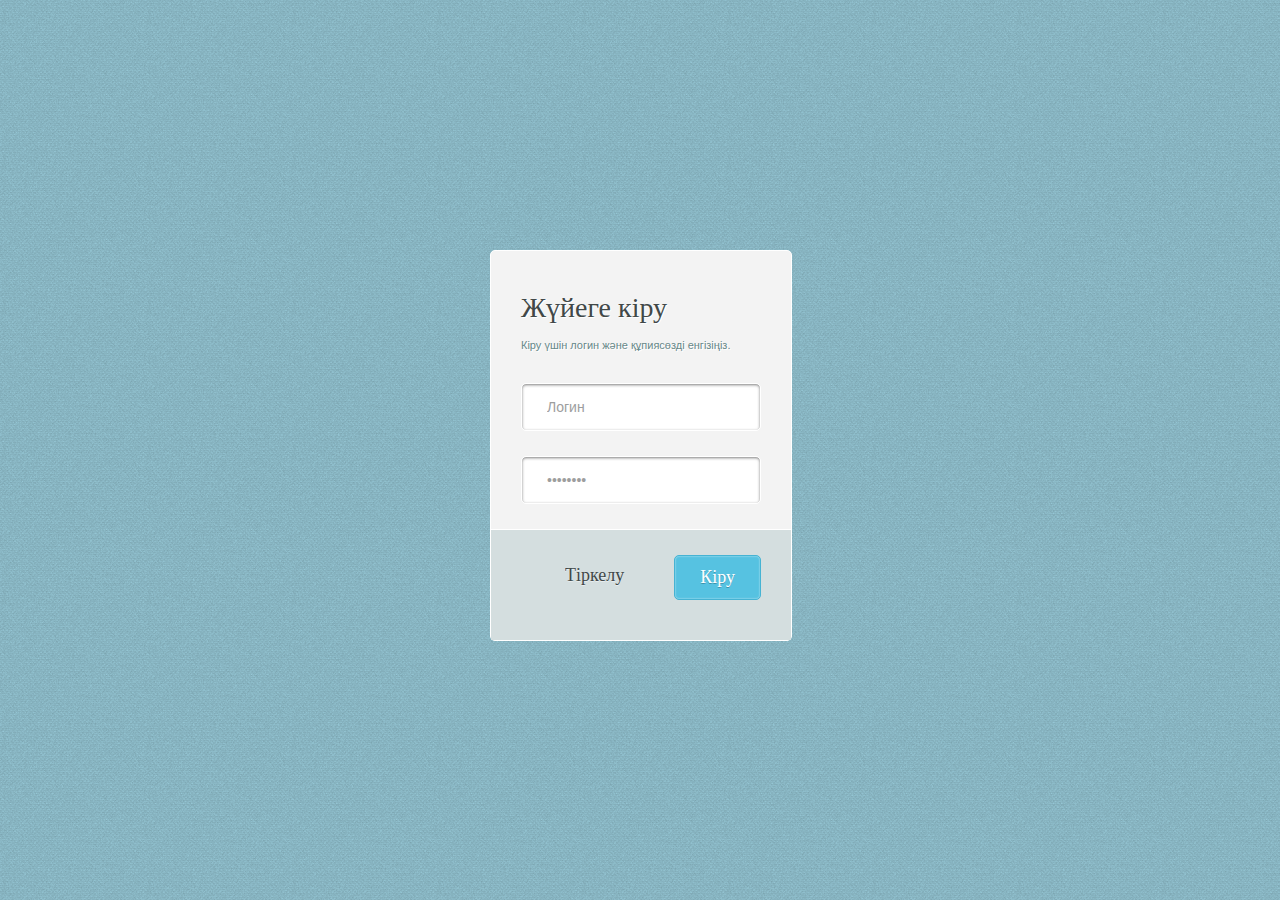
<file: project/index.html>
<!DOCTYPE html>
<html lang="en">
<head>
    <meta charset="UTF-8">
    <meta http-equiv="X-UA-Compatible" content="IE=edge">
    <meta name="viewport" content="width=device-width, initial-scale=1.0">
    <title>Кіру</title>
</head>
<style>* {
	margin: 0;
	padding: 0;
	border: 0;
}

body {
	background: url(./src/img/bg.png) repeat;
	font-family: "HelveticaNeue-Light", "Helvetica Neue Light", "Helvetica Neue", Helvetica, Arial, "Lucida Grande", sans-serif;
	font-weight:300;
	text-align: left;
	text-decoration: none;
}

#wrapper {
	/* центрде орналасады */
	width: 300px;
	height: 400px;
	position: absolute;
	left: 50%;
	top: 50%;
	margin-left: -150px;
	margin-top: -200px;
}

/*******************
логин формасы
*******************/
.login-form {
	width: 300px;
	margin: 0 auto;
	position: relative;
	z-index:5;
	background: #f3f3f3;
	border: 1px solid #fff;
	border-radius: 5px;
	
}

/*******************
бастапкы дау соз
*******************/
.login-form .header {
	padding: 40px 30px 30px 30px;
}

.login-form .header h1 {
	font-family: 'Bree Serif', serif;
	font-weight: 300;
	font-size: 28px;
	line-height:34px;
	color: #414848;
	text-shadow: 1px 1px 0 rgba(256,256,256,1.0);
	margin-bottom: 10px;
}

.login-form .header span {
	font-size: 11px;
	line-height: 16px;
	color: #678889;
	text-shadow: 1px 1px 0 rgba(256,256,256,1.0);
}

/*******************
контент болыгы
*******************/

.login-form .content {
	padding: 0 30px 25px 30px;
}

/* логин толтыратын жеры */
.login-form .content .input {
	width: 188px;
	padding: 15px 25px;
	
	font-family: "HelveticaNeue-Light", "Helvetica Neue Light", "Helvetica Neue", Helvetica, Arial, "Lucida Grande", sans-serif;
	font-weight: 400;
	font-size: 14px;
	color: #9d9e9e;
	text-shadow: 1px 1px 0 rgba(256,256,256,1.0);
	
	background: #fff;
	border: 1px solid #fff;
	border-radius: 5px;
	
	box-shadow: inset 0 1px 3px rgba(0,0,0,0.50);
	-moz-box-shadow: inset 0 1px 3px rgba(0,0,0,0.50);
	-webkit-box-shadow: inset 0 1px 3px rgba(0,0,0,0.50);
}
/* екеуынын арасындагы бос орын */
.login-form .content .password, .login-form .content .pass-icon {
	margin-top: 25px;
}

/*******************
футер
*******************/
.login-form .footer {
	padding: 25px 30px 40px 30px;
	overflow: auto;
	
	background: #d4dedf;
	border-top: 1px solid #fff;
	
	
}
/* логин кнопкасы */
.login-form .footer .button {
	float:right;
	padding: 11px 25px;
	
	font-family: 'Bree Serif', serif;
	font-weight: 300;
	font-size: 18px;
	color: #fff;
	text-shadow: 0px 1px 0 rgba(0,0,0,0.25);
	
	background: #56c2e1;
	border: 1px solid #46b3d3;
	border-radius: 5px;
	cursor: pointer;
	
	box-shadow: inset 0 0 2px rgba(256,256,256,0.75);
	-moz-box-shadow: inset 0 0 2px rgba(256,256,256,0.75);
	-webkit-box-shadow: inset 0 0 2px rgba(256,256,256,0.75);
}
.login-form .footer .button:hover {
	background: #3f9db8;
	border: 1px solid rgba(256,256,256,0.75);
	
	box-shadow: inset 0 1px 3px rgba(0,0,0,0.5);
	-moz-box-shadow: inset 0 1px 3px rgba(0,0,0,0.5);
	-webkit-box-shadow: inset 0 1px 3px rgba(0,0,0,0.5);
}
/* тиркелу кнопкасы */
.login-form .footer .register {
	display: block;
	float: right;
	padding: 10px 10px 10px 0;
	margin-right: 40px;
	
	background: none;
	border: none;
	cursor: pointer;
	
	font-family: 'Bree Serif', serif;
	font-weight: 300;
	font-size: 18px;
	color: #414848;
	text-shadow: 0px 1px 0 rgba(256,256,256,0.5);
}
.login-form .footer .register:hover {
	color: #3f9db8;
}
.login-form .footer .register:focus {
	position: relative;
	bottom: -1px;
}</style>
<body>
        <div id="wrapper">
            <div class="user-icon"></div>
            <div class="pass-icon"></div>
            
        <form name="login-form" class="login-form" action="" method="post">
        
            <div class="header">
                <h1>Жүйеге кіру </h1>
                <span>Кіру үшін логин және құпиясөзді енгізіңіз. </span>
            </div>
        
            <div class="content">
                <input name="username" type="text" class="input username" value="Логин" onfocus="this.value=''" />
                <input name="password" type="password" class="input password" value="Құпиясөз" onfocus="this.value=''" />
            </div>
        
            <div class="footer">
                <input type="submit" name="submit" value="Кіру" class="button" formaction="zzz.html" />
                <input type="submit" name="submit" value="Тіркелу" class="register" formaction="register.html"/>
            </div>
        
        </form>
        </div>
        <div class="gradient"></div>
</body>
</html>
</file>
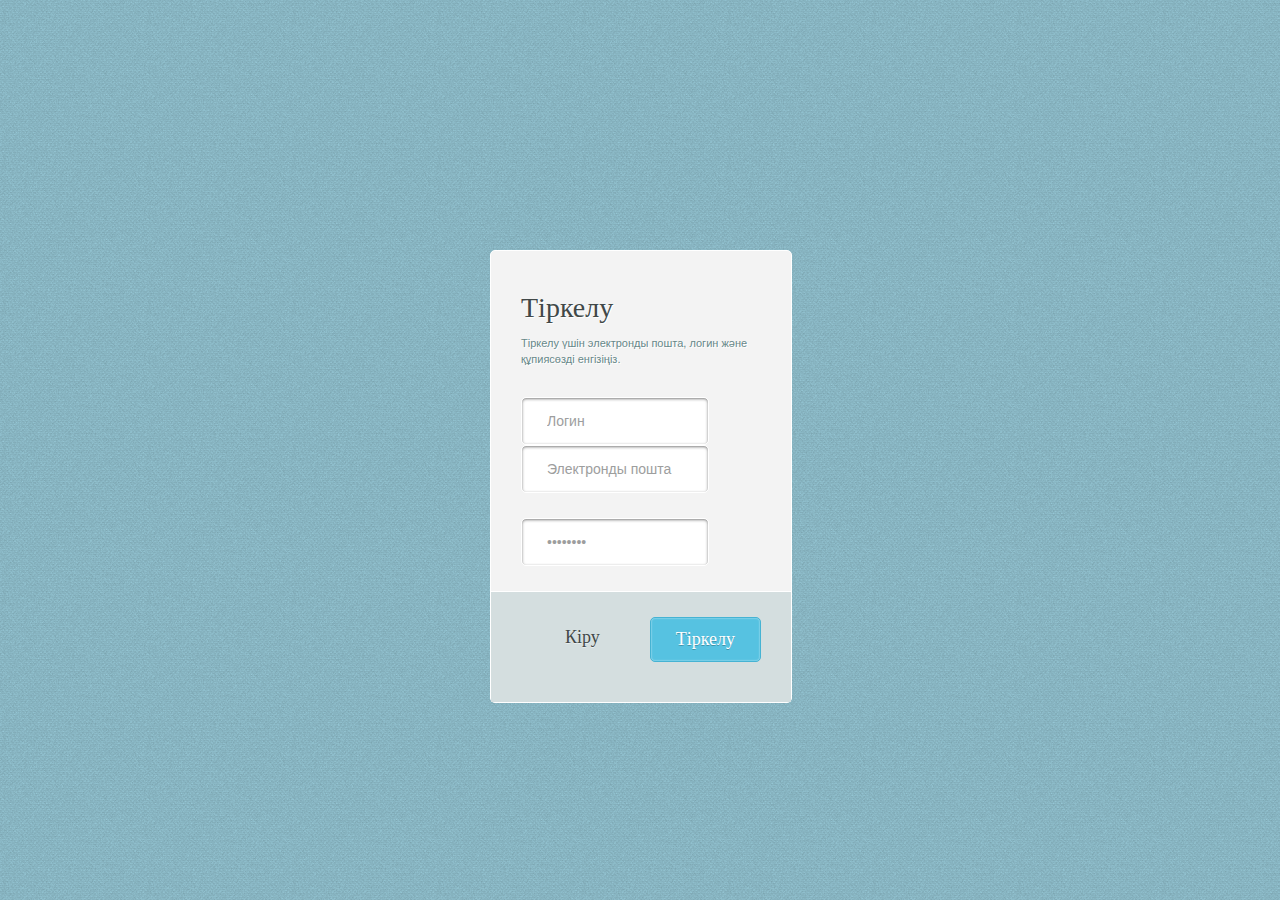
<file: project/register.html>
<!DOCTYPE html
<html>
<head>
	<meta http-equiv="Content-Type" content="text/html; charset=utf-8" />
	<title>Тіркелу</title>
</head>
<style>* {
	margin: 0;
	padding: 0;
	border: 0;
}

body {
	background: url(./src/img/bg.png) repeat;
	font-family: "HelveticaNeue-Light", "Helvetica Neue Light", "Helvetica Neue", Helvetica, Arial, "Lucida Grande", sans-serif;
	font-weight:300;
	text-align: left;
	text-decoration: none;
}

#wrapper {
	/* центрде орналасады */
	width: 300px;
	height: 400px;
	position: absolute;
	left: 50%;
	top: 50%;
	margin-left: -150px;
	margin-top: -200px;
}

/*******************
логин формасы
*******************/
.login-form {
	width: 300px;
	margin: 0 auto;
	position: relative;
	z-index:5;
	background: #f3f3f3;
	border: 1px solid #fff;
	border-radius: 5px;
	
}

/*******************
бастапкы дау соз
*******************/
.login-form .header {
	padding: 40px 30px 30px 30px;
}

.login-form .header h1 {
	font-family: 'Bree Serif', serif;
	font-weight: 300;
	font-size: 28px;
	line-height:34px;
	color: #414848;
	text-shadow: 1px 1px 0 rgba(256,256,256,1.0);
	margin-bottom: 10px;
}

.login-form .header span {
	font-size: 11px;
	line-height: 16px;
	color: #678889;
	text-shadow: 1px 1px 0 rgba(256,256,256,1.0);
}

/*******************
контент болыгы
*******************/

.login-form .content {
	padding: 0 30px 25px 30px;
}

/* логин толтыратын жеры */
.login-form .content .input {
	width: 188px;
	padding: 15px 25px;
	
	font-family: "HelveticaNeue-Light", "Helvetica Neue Light", "Helvetica Neue", Helvetica, Arial, "Lucida Grande", sans-serif;
	font-weight: 400;
	font-size: 14px;
	color: #9d9e9e;
	text-shadow: 1px 1px 0 rgba(256,256,256,1.0);
	
	background: #fff;
	border: 1px solid #fff;
	border-radius: 5px;
	
	box-shadow: inset 0 1px 3px rgba(0,0,0,0.50);
	-moz-box-shadow: inset 0 1px 3px rgba(0,0,0,0.50);
	-webkit-box-shadow: inset 0 1px 3px rgba(0,0,0,0.50);
}
/* екеуынын арасындагы бос орын */
.login-form .content .password, .login-form .content .pass-icon {
	margin-top: 25px;
}

/*******************
футер
*******************/
.login-form .footer {
	padding: 25px 30px 40px 30px;
	overflow: auto;
	
	background: #d4dedf;
	border-top: 1px solid #fff;
	
	
}
/* логин кнопкасы */
.login-form .footer .button {
	float:right;
	padding: 11px 25px;
	
	font-family: 'Bree Serif', serif;
	font-weight: 300;
	font-size: 18px;
	color: #fff;
	text-shadow: 0px 1px 0 rgba(0,0,0,0.25);
	
	background: #56c2e1;
	border: 1px solid #46b3d3;
	border-radius: 5px;
	cursor: pointer;
	
	box-shadow: inset 0 0 2px rgba(256,256,256,0.75);
	-moz-box-shadow: inset 0 0 2px rgba(256,256,256,0.75);
	-webkit-box-shadow: inset 0 0 2px rgba(256,256,256,0.75);
}
.login-form .footer .button:hover {
	background: #3f9db8;
	border: 1px solid rgba(256,256,256,0.75);
	
	box-shadow: inset 0 1px 3px rgba(0,0,0,0.5);
	-moz-box-shadow: inset 0 1px 3px rgba(0,0,0,0.5);
	-webkit-box-shadow: inset 0 1px 3px rgba(0,0,0,0.5);
}
/* тиркелу кнопкасы */
.login-form .footer .register {
	display: block;
	float: right;
	padding: 10px 10px 10px 0;
	margin-right: 40px;
	
	background: none;
	border: none;
	cursor: pointer;
	
	font-family: 'Bree Serif', serif;
	font-weight: 300;
	font-size: 18px;
	color: #414848;
	text-shadow: 0px 1px 0 rgba(256,256,256,0.5);
}
.login-form .footer .register:hover {
	color: #3f9db8;
}
.login-form .footer .register:focus {
	position: relative;
	bottom: -1px;
}</style>
<body>
    <body>
        <div id="wrapper">
            <div class="user-icon"></div>
            <div class="pass-icon"></div>
            
        <form name="login-form" class="login-form" action="" method="post">
        
            <div class="header">
                <h1>Тіркелу</h1>
                <span>Тіркелу үшін электронды пошта, логин және құпиясөзді енгізіңіз. </span>
            </div>
        
            <div class="content">
                <input name="username" type="text" class="input username" value="Логин" onfocus="this.value=''" />
				<input name="email" type="text" class="input email" value="Электронды пошта" onfocus="this.value=''" />
                <input name="password" type="password" class="input password" value="Құпиясөз" onfocus="this.value=''" />
            </div>
        
            <div class="footer">
                <input type="submit" name="submit" value="Тіркелу" class="button" formaction="zzz.html"/>
                <input type="submit" name="submit" value="Кіру" class="register" formaction="index.html" />
            </div>
        
        </form>
        </div>
        <div class="gradient"></div>
</body>
</html>
</file>
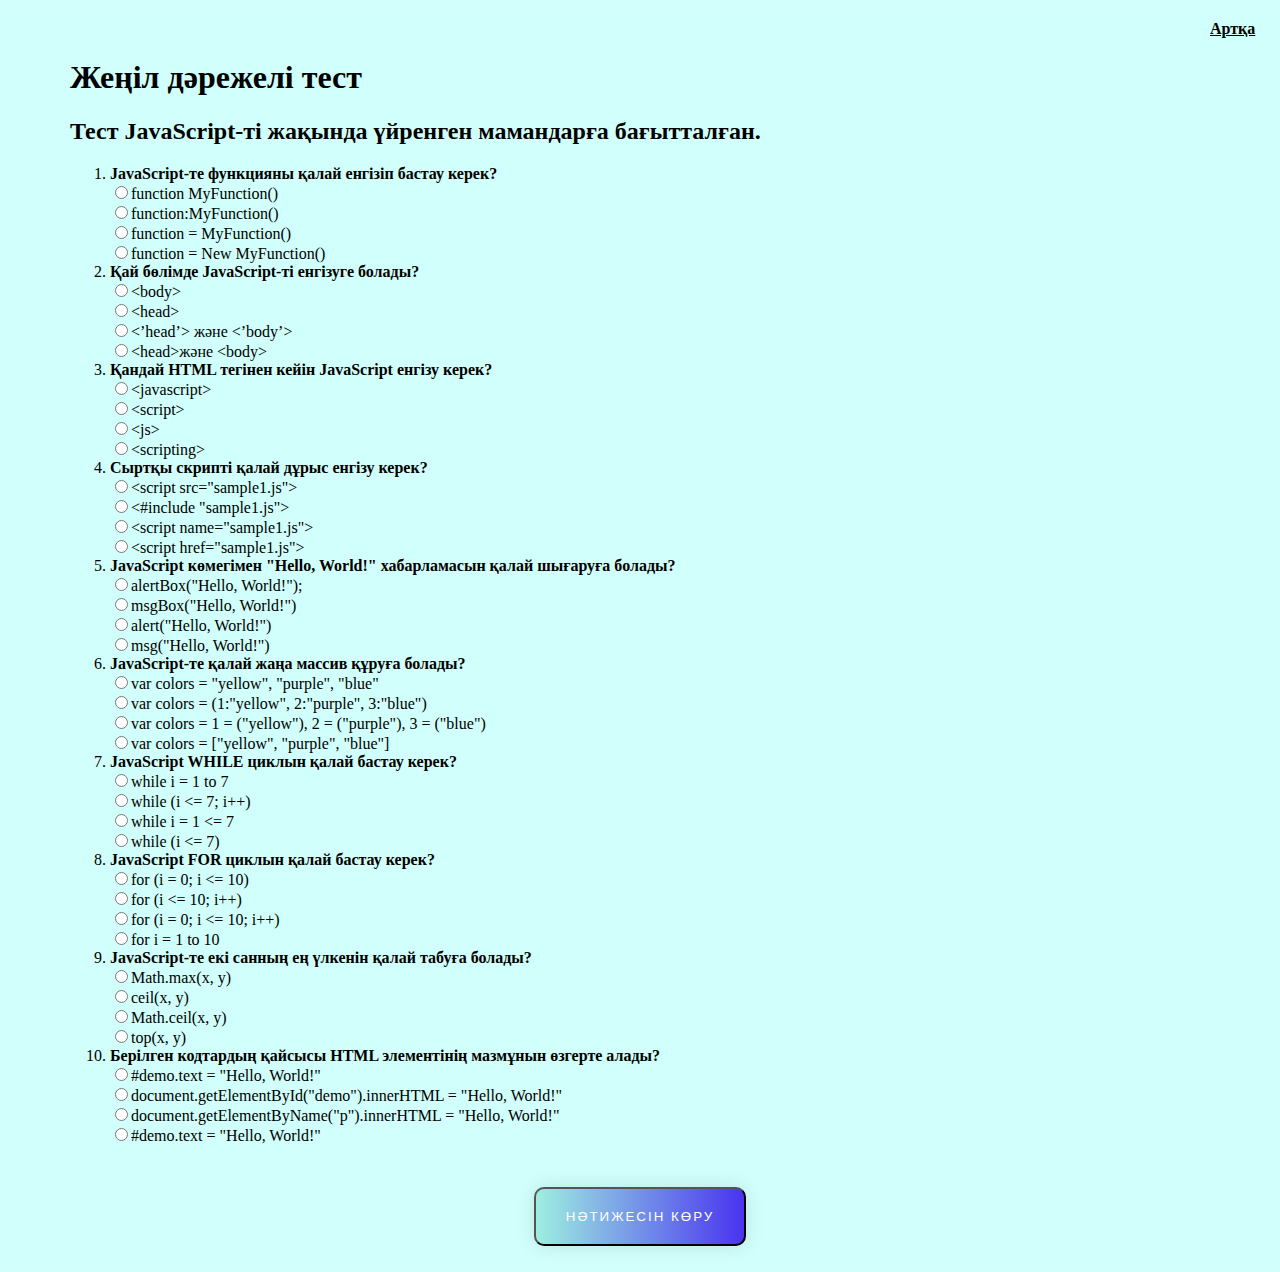
<file: project/test1.html>
<html>
<head>
	<meta charset="UTF-8">
    <meta http-equiv="X-UA-Compatible" content="IE=edge">
    <meta name="viewport" content="width=device-width, initial-scale=1.0">
    <title>Жеңіл дәрежелі тест</title>
</head>
<style>*{
	background: #d1fffbfa;
	
  }
  .main{
	width: 1140px;
	  margin: 0 auto;
	  margin-top: 20px;
  }
  
  .knopka {
	text-decoration: none;
	display: inline-block;
	color: white;
	padding: 20px 30px;
	margin: 10px 20px;
	border-radius: 10px;
	font-family: 'Montserrat', sans-serif;
	text-transform: uppercase;
	letter-spacing: 2px;
	background-image: linear-gradient(to right, #9EEFE1 0%, #4830F0 51%, #9EEFE1 100%);
	background-size: 200% auto;
	box-shadow: 0 0 20px rgba(0, 0, 0, .1);
	transition: .5s;
  }
  .knopka:hover {
	background-position: right center;
  }
  .name{
	color: black;
	  margin-top: 15px;
	  font-family: Roboto;
	  line-height: 15px;
  }
  .quest{
	font-weight: bold;
  }
  
  .Engine .Score .answerText{
	text-align: center;
  }
  #jayab{
	display: inline-block;
	vertical-align: top;
	background-color: white;
	width: 250px;
  }
  a.artka{
	font-size:12.0pt;
	margin-left: 100%;
	font-weight: 700;
	color: black;
	}</style>
<body>
<div class="main">
	<a href="zzz.html" class="artka"> Артқа </a></span></p>
	<script>
	var title = 'Жеңіл дәрежелі тест';
var subtitle = " Тест JavaScript-ті жақында үйренген мамандарға бағытталған.";
var questions=[
{
	text: "JavaScript-те функцияны қалай енгізіп бастау керек?",
	answers: ["function MyFunction()",
		  "function:MyFunction()",
		  "function = MyFunction()",
                  "function = New MyFunction()"],
	correctAnswer: 0 // нумерация ответов с нуля!
},
{
	text: "Қай бөлімде JavaScript-ті енгізуге болады?",
	answers: ["&lt;body&gt;",
		  "&lt;head&gt;",
		  "<’head’> және <’body’>",
                  "&lt;head&gt;және &lt;body&gt;"],
	correctAnswer: 3
},
{
	text: "Қандай HTML тегінен кейін JavaScript енгізу керек?",
	answers: ["&lt;javascript&gt;",
		  "&lt;script&gt;",
		  "&lt;js&gt;",
                  "&lt;scripting&gt;"],
	correctAnswer: 1
},
{
	text: "Сыртқы скрипті қалай дұрыс енгізу керек?",
	answers: ["&lt;script src=&quot;sample1.js&quot;&gt",
		  "&lt;#include &quot;sample1.js&quot;&gt",
		  "&lt;script name=&quot;sample1.js&quot;&gt",
                  "&lt;script href=&quot;sample1.js&quot;&gt"],
	correctAnswer: 0
},
{
	text: "JavaScript көмегімен &quot;Hello, World!&quot; хабарламасын қалай шығаруға болады?",
	answers: ["alertBox(&quot;Hello, World!&quot;);",
		 "msgBox(&quot;Hello, World!&quot;)",
		  "alert(&quot;Hello, World!&quot;)",
                  "msg(&quot;Hello, World!&quot;)"],
	correctAnswer: 2
},
{
	text: "JavaScript-те қалай жаңа массив құруға болады?",
        answers: ["var colors = &quot;yellow&quot;, &quot;purple&quot;, &quot;blue&quot;",
		  "var colors = (1:&quot;yellow&quot;, 2:&quot;purple&quot;, 3:&quot;blue&quot;)",
		  "var colors = 1 = (&quot;yellow&quot;), 2 = (&quot;purple&quot;), 3 = (&quot;blue&quot;)",
                  "var colors = [&quot;yellow&quot;, &quot;purple&quot;, &quot;blue&quot;]"],
	correctAnswer: 3
},
{
	text: "JavaScript WHILE циклын қалай бастау керек?",
	answers: ["while i = 1 to 7",
		  "while (i <= 7; i++)",
		  "while i = 1 <= 7",
                  "while (i <= 7)"],
	correctAnswer: 3
},
{
	text: "JavaScript FOR циклын қалай бастау керек?",
	answers: ["for (i = 0; i <= 10)",
		  "for (i <= 10; i++)",
		  "for (i = 0; i <= 10; i++)",
                  "for i = 1 to 10"],
	correctAnswer: 2
},
{
	text: "JavaScript-те екі санның ең үлкенін қалай табуға болады?",
	answers: ["Math.max(x, y)",
		  "ceil(x, y)",
		  "Math.ceil(x, y)",
                  "top(x, y)"],
	correctAnswer: 0
},
{
	text: "Берілген кодтардың қайсысы HTML элементінің мазмұнын өзгерте алады?",
	answers: ["#demo.text = &quot;Hello, World!&quot;",
		  "document.getElementById(&quot;demo&quot;).innerHTML = &quot;Hello, World!&quot;",
		  "document.getElementByName(&quot;p&quot;).innerHTML = &quot;Hello, World!&quot;",
                  "#demo.text = &quot;Hello, World!&quot;"],
	correctAnswer: 1
}
];
</script>
<script> 
var yourAns = new Array;
	var score = 0;
	
	function Engine(question, answer) {yourAns[question]=answer;}
	function Score(){
	   var answerText = "Сіздің тестіңіздің нәтижесі:<br>\n";
	   for(var i = 0; i < yourAns.length; ++i){
		var num = i+1;
		answerText=answerText+"\n   №"+ num +"";
		if(yourAns[i]!=questions[i].correctAnswer){
			answerText=answerText+" Дұрыс емес<br> \n";
		  }
			else{
			answerText=answerText+" Дұрыс<br> \n";
			++score;
			}
		   }
	
	   answerText=answerText+"\nБарлық дұрыс жауаптар саны: "+score; "\n";
	   document.getElementById('jayab').innerHTML=answerText;
	   yourAns = [];
	   score = 0;
	   clearForm("quiz");
	}
	function clearForm(name) {
	   var f = document.forms[name];
	   for(var i = 0; i < f.elements.length; ++i) {
		if(f.elements[i].checked)
			f.elements[i].checked = false;
	}
	}
	</script>
<h1><script>document.write(title)</script></h1>
<h2><script>document.write(subtitle)</script></h2>
<form name="quiz">
	<ol>
		<script>
		for(var q=0; q<questions.length; ++q) {
	   var question = questions[q];
	   var idx = 1 + q;
	   document.writeln('<li><span class="quest">' + question.text + '</span><br/>');
	   for(var i in question.answers) {
	   document.writeln('<input type=radio name="q' + idx + '" value="' + i +
	   '" onClick="Engine(' + q + ', this.value)">' + question.answers[i] + '<br/>');
	}
	}
	</script>		
	</ol>
	</form>	
<div id="jayab"></div>
<div><center>
<p><input class="knopka" type="submit" value="Нәтижесін көру" onClick="Score()"></p>
</center></div>
</div>
</body>
</html>
</file>
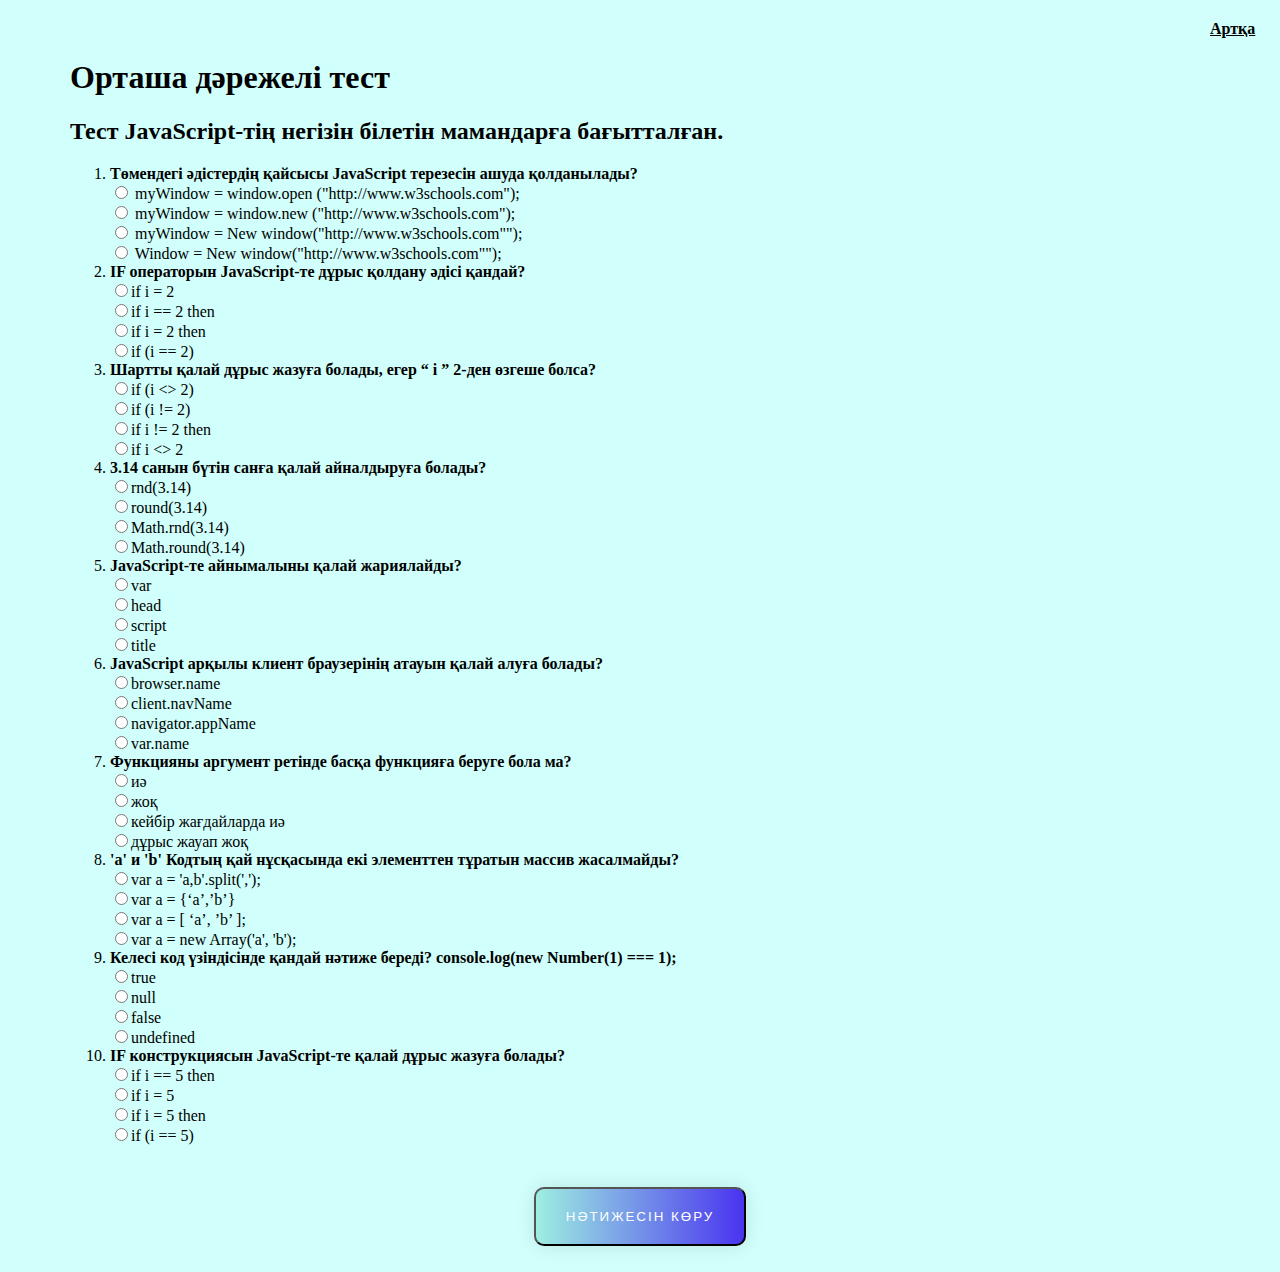
<file: project/test2.html>
<html>
<head>
	<meta charset="UTF-8">
    <meta http-equiv="X-UA-Compatible" content="IE=edge">
    <meta name="viewport" content="width=device-width, initial-scale=1.0">
    <title>Орташа дәрежелі тест</title>
</head>
<style>*{
	background: #d1fffbfa;
	
  }
  .main{
	width: 1140px;
	  margin: 0 auto;
	  margin-top: 20px;
  }
  
  .knopka {
	text-decoration: none;
	display: inline-block;
	color: white;
	padding: 20px 30px;
	margin: 10px 20px;
	border-radius: 10px;
	font-family: 'Montserrat', sans-serif;
	text-transform: uppercase;
	letter-spacing: 2px;
	background-image: linear-gradient(to right, #9EEFE1 0%, #4830F0 51%, #9EEFE1 100%);
	background-size: 200% auto;
	box-shadow: 0 0 20px rgba(0, 0, 0, .1);
	transition: .5s;
  }
  .knopka:hover {
	background-position: right center;
  }
  .name{
	color: black;
	  margin-top: 15px;
	  font-family: Roboto;
	  line-height: 15px;
  }
  .quest{
	font-weight: bold;
  }
  
  .Engine .Score .answerText{
	text-align: center;
  }
  #jayab{
	display: inline-block;
	vertical-align: top;
	background-color: white;
	width: 250px;
  }
  a.artka{
	font-size:12.0pt;
	margin-left: 100%;
	font-weight: 700;
	color: black;
	}</style>
<body>
<div class="main">
	<a href="zzz.html" class="artka"> Артқа </a></span></p>
	<script>
var title = 'Орташа дәрежелі тест';
var subtitle = " Тест JavaScript-тің негізін білетін мамандарға бағытталған.";
var questions=[
{
	text: "Төмендегі әдістердің қайсысы JavaScript терезесін ашуда қолданылады?",
	answers: [" myWindow = window.open (&quot;http://www.w3schools.com&quot;);",
		 " myWindow = window.new (&quot;http://www.w3schools.com&quot;);",
		  " myWindow = New window(&quot;http://www.w3schools.com&quot&quot;);",
                  " Window = New window(&quot;http://www.w3schools.com&quot&quot;);"],
	correctAnswer: 0 // нумерация ответов с нуля!
},
{
	text: "IF операторын JavaScript-те дұрыс қолдану әдісі қандай?",
	answers: ["if i = 2",
		  "if i == 2 then",
		  "if i = 2 then",
                  "if (i == 2)"],
	correctAnswer: 3
},
{
	text: "Шартты қалай дұрыс жазуға болады, егер “ i ” 2-ден өзгеше болса?",
	answers: ["if (i <> 2)",
		  "if (i != 2) ",
		  "if i != 2 then",
                  "if i <> 2"],
	correctAnswer: 1
},
{
	text: "3.14 санын бүтін санға қалай айналдыруға болады?",
	answers: ["rnd(3.14)",
		  "round(3.14)",
		  "Math.rnd(3.14) ",
                  "Math.round(3.14)"],
	correctAnswer: 3
},
{
	text: "JavaScript-те айнымалыны қалай жариялайды?",
	answers: ["var ",
		 "head",
		  "script",
                  "title"],
	correctAnswer: 0
},
{
	text: "JavaScript арқылы клиент браузерінің атауын қалай алуға болады?",
        answers: ["browser.name",
		  "client.navName",
		  "navigator.appName",
                  "var.name"],
	correctAnswer: 2
},
{
	text: "Функцияны аргумент ретінде басқа функцияға беруге бола ма?",
	answers: ["иә",
		  "жоқ",
		  "кейбір жағдайларда иә",
                  "дұрыс жауап жоқ"],
	correctAnswer: 0
},
{
	text: "'a' и 'b' Кодтың қай нұсқасында екі элементтен тұратын массив жасалмайды?",
	answers: ["var a = 'a,b'.split(',');",
		  "var a = {‘a’,’b’}",
		  "var a = [ ‘a’, ’b’ ];",
                  "var a = new Array('a', 'b');"],
	correctAnswer: 1
},
{
	text: "Келесі код үзіндісінде қандай нәтиже береді? console.log(new Number(1) === 1);",
	answers: ["true",
		  "null",
		  "false",
                  "undefined"],
	correctAnswer: 2
},
{
	text: "IF конструкциясын JavaScript-те қалай дұрыс жазуға болады?",
	answers: ["if i == 5 then",
		  "if i = 5",
		  "if i = 5 then",
                  "if (i == 5)"],
	correctAnswer: 3
}
];

var yourAns = new Array;
	var score = 0;
	
	function Engine(question, answer) {yourAns[question]=answer;}
	function Score(){
	   var answerText = "Сіздің тестіңіздің нәтижесі:<br>\n";
	   for(var i = 0; i < yourAns.length; ++i){
		var num = i+1;
		answerText=answerText+"\n   №"+ num +"";
		if(yourAns[i]!=questions[i].correctAnswer){
			answerText=answerText+" Дұрыс емес<br> \n";
		  }
			else{
			answerText=answerText+" Дұрыс<br> \n";
			++score;
			}
		   }
	
	   answerText=answerText+"\nБарлық дұрыс жауаптар саны: "+score; "\n";
	   document.getElementById('jayab').innerHTML=answerText;
	   yourAns = [];
	   score = 0;
	   clearForm("quiz");
	}
	function clearForm(name) {
	   var f = document.forms[name];
	   for(var i = 0; i < f.elements.length; ++i) {
		if(f.elements[i].checked)
			f.elements[i].checked = false;
	}
	}
	</script>
<h1><script>document.write(title)</script></h1>
<h2><script>document.write(subtitle)</script></h2>
<form name="quiz">
	<ol>
		<script>
		for(var q=0; q<questions.length; ++q) {
	   var question = questions[q];
	   var idx = 1 + q;
	   document.writeln('<li><span class="quest">' + question.text + '</span><br/>');
	   for(var i in question.answers) {
	   document.writeln('<input type=radio name="q' + idx + '" value="' + i +
	   '" onClick="Engine(' + q + ', this.value)">' + question.answers[i] + '<br/>');
	}
	}
	</script>		
	</ol>
	</form>	
<div id="jayab"></div>
<div><center>
<p><input class="knopka" type="submit" value="Нәтижесін көру" onClick="Score()"></p>
</center></div>
</div>
</body>
</html>
</file>
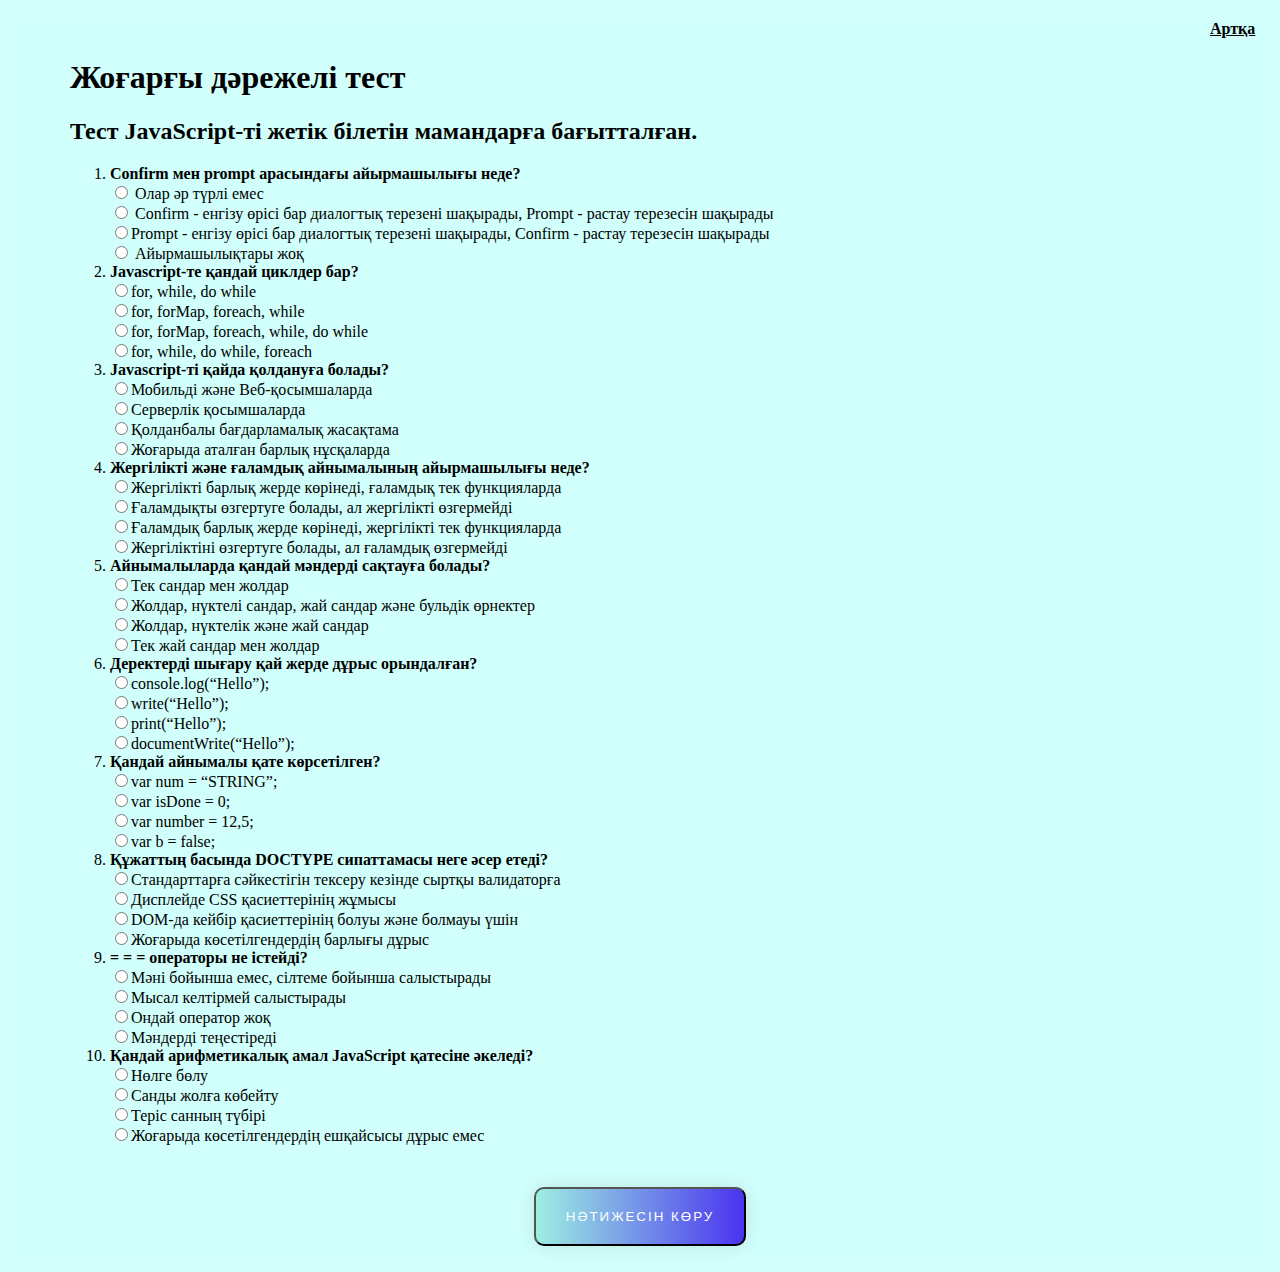
<file: project/test3.html>
<html>
<head>
	<meta charset="UTF-8">
    <meta http-equiv="X-UA-Compatible" content="IE=edge">
    <meta name="viewport" content="width=device-width, initial-scale=1.0">
    <title>Жоғарғы дәрежелі тест</title>
</head>
<style>*{
	background: #d1fffbfa;
	
  }
  .main{
	width: 1140px;
	  margin: 0 auto;
	  margin-top: 20px;
  }
  
  .knopka {
	text-decoration: none;
	display: inline-block;
	color: white;
	padding: 20px 30px;
	margin: 10px 20px;
	border-radius: 10px;
	font-family: 'Montserrat', sans-serif;
	text-transform: uppercase;
	letter-spacing: 2px;
	background-image: linear-gradient(to right, #9EEFE1 0%, #4830F0 51%, #9EEFE1 100%);
	background-size: 200% auto;
	box-shadow: 0 0 20px rgba(0, 0, 0, .1);
	transition: .5s;
  }
  .knopka:hover {
	background-position: right center;
  }
  .name{
	color: black;
	  margin-top: 15px;
	  font-family: Roboto;
	  line-height: 15px;
  }
  .quest{
	font-weight: bold;
  }
  
  .Engine .Score .answerText{
	text-align: center;
  }
  #jayab{
	display: inline-block;
	vertical-align: top;
	background-color: white;
	width: 250px;
  }
  a.artka{
	font-size:12.0pt;
	margin-left: 100%;
	font-weight: 700;
	color: black;
	}</style>
<body>
<div class="main">
	<a href="zzz.html" class="artka"> Артқа </a></span></p>
	<script>
var title = 'Жоғарғы дәрежелі тест';
// Подзаголовок (h2)
var subtitle = " Тест JavaScript-ті жетік білетін мамандарға бағытталған.";
// Это ваши вопросы
var questions=[
{
	text: "Confirm мен prompt арасындағы айырмашылығы неде?",
	answers: [" Олар әр түрлі емес",
		 " Confirm - енгізу өрісі бар диалогтық терезені шақырады, Prompt - растау терезесін шақырады",
		  "Prompt - енгізу өрісі бар диалогтық терезені шақырады, Confirm - растау терезесін шақырады",
                  " Айырмашылықтары жоқ"],
	correctAnswer: 2 // нумерация ответов с нуля!
},
{
	text: "Javascript-те қандай циклдер бар?",
	answers: ["for, while, do while",
		  "for, forMap, foreach, while",
		  "for, forMap, foreach, while, do while",
                  "for, while, do while, foreach"],
	correctAnswer: 0
},
{
	text: "Javascript-ті қайда қолдануға болады?",
	answers: ["Мобильді және Веб-қосымшаларда",
		  "Серверлік қосымшаларда",
		  "Қолданбалы бағдарламалық жасақтама",
                  "Жоғарыда аталған барлық нұсқаларда"],
	correctAnswer: 3
},
{
	text: "Жергілікті және ғаламдық айнымалының айырмашылығы неде?",
	answers: ["Жергілікті барлық жерде көрінеді, ғаламдық тек функцияларда ",
		  "Ғаламдықты өзгертуге болады, ал жергілікті өзгермейді",
		  "Ғаламдық барлық жерде көрінеді, жергілікті тек функцияларда",
                  "Жергіліктіні өзгертуге болады, ал ғаламдық өзгермейді"],
	correctAnswer: 2
},
{
	text: "Айнымалыларда қандай мәндерді сақтауға болады?",
	answers: ["Тек сандар мен жолдар  ",
		 "Жолдар, нүктелі сандар, жай сандар және бульдік өрнектер",
		  "Жолдар, нүктелік және жай сандар",
                  "Тек жай сандар мен жолдар"],
	correctAnswer: 1
},
{
	text: "Деректерді шығару қай жерде дұрыс орындалған?",
        answers: ["console.log(“Hello”); ",
		  "write(“Hello”);",
		  "print(“Hello”);",
                  "documentWrite(“Hello”);"],
	correctAnswer: 0
},
{
	text: "Қандай айнымалы қате көрсетілген?",
	answers: ["var num = “STRING”; ",
		  "var isDone = 0;",
		  "var number = 12,5;",
                  "var b = false;"],
	correctAnswer: 2
},
{
	text: "Құжаттың басында DOCTYPE сипаттамасы неге әсер етеді?",
	answers: ["Стандарттарға сәйкестігін тексеру кезінде сыртқы валидаторға",
		  "Дисплейде CSS қасиеттерінің жұмысы",
		  "DOM-да кейбір қасиеттерінің болуы және болмауы үшін",
                  "Жоғарыда көсетілгендердің барлығы дұрыс "],
	correctAnswer: 3
},
{
	text: "= = = операторы не істейді?",
	answers: ["Мәні бойынша емес, сілтеме бойынша салыстырады",
		  "Мысал келтірмей салыстырады",
		  "Ондай оператор жоқ",
                  "Мәндерді теңестіреді"],
	correctAnswer: 1
},
{
	text: "Қандай арифметикалық амал JavaScript қатесіне әкеледі?",
	answers: ["Нөлге бөлу ",
		  "Санды жолға көбейту",
		  "Теріс санның түбірі",
                  "Жоғарыда көсетілгендердің ешқайсысы дұрыс емес"],
	correctAnswer: 3
}
];
var yourAns = new Array;
	var score = 0;
	
	function Engine(question, answer) {yourAns[question]=answer;}
	function Score(){
	   var answerText = "Сіздің тестіңіздің нәтижесі:<br>\n";
	   for(var i = 0; i < yourAns.length; ++i){
		var num = i+1;
		answerText=answerText+"\n   №"+ num +"";
		if(yourAns[i]!=questions[i].correctAnswer){
			answerText=answerText+" Дұрыс емес<br> \n";
		  }
			else{
			answerText=answerText+" Дұрыс<br> \n";
			++score;
			}
		   }
	
	   answerText=answerText+"\nБарлық дұрыс жауаптар саны: "+score; "\n";
	   document.getElementById('jayab').innerHTML=answerText;
	   yourAns = [];
	   score = 0;
	   clearForm("quiz");
	}
	function clearForm(name) {
	   var f = document.forms[name];
	   for(var i = 0; i < f.elements.length; ++i) {
		if(f.elements[i].checked)
			f.elements[i].checked = false;
	}
	}
	</script>
<h1><script>document.write(title)</script></h1>
<h2><script>document.write(subtitle)</script></h2>
<form name="quiz">
	<ol>
		<script>
		for(var q=0; q<questions.length; ++q) {
	   var question = questions[q];
	   var idx = 1 + q;
	   document.writeln('<li><span class="quest">' + question.text + '</span><br/>');
	   for(var i in question.answers) {
	   document.writeln('<input type=radio name="q' + idx + '" value="' + i +
	   '" onClick="Engine(' + q + ', this.value)">' + question.answers[i] + '<br/>');
	}
	}
	</script>		
	</ol>
	</form>	
<div id="jayab"></div>
<div><center>
<p><input class="knopka" type="submit" value="Нәтижесін көру" onClick="Score()"></p>
</center></div>
</div>
</body>
</html>
</file>
